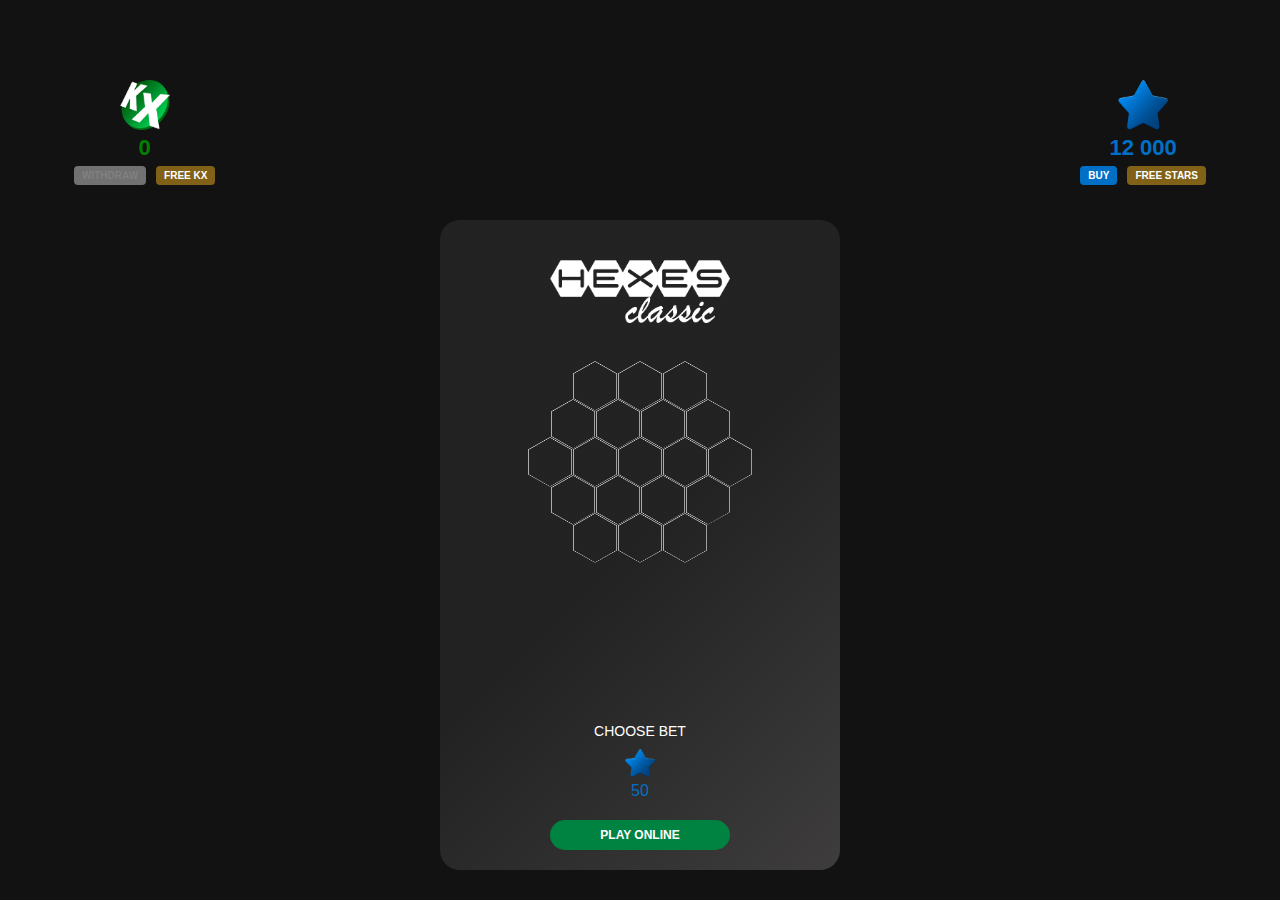
<file: index.html>
<!DOCTYPE html>
<html lang="en">
  <head>
    <meta charset="UTF-8" />
    <meta name="viewport" content="width=device-width, initial-scale=1.0" />
    <title>Hexes Classic</title>
    <link
      rel="stylesheet"
      href="https://cdnjs.cloudflare.com/ajax/libs/font-awesome/6.7.2/css/all.min.css"
    />
    <link rel="stylesheet" href="./styles/style.css" />
  </head>
  <body>
    <div class="header">
      <div class="balance">
        <img src="imgs/kx.png" alt="KK" /> <span>0</span>
        <div class="balance_bts">
          <button class="btn1">WITHDRAW</button>
          <button class="btn2">FREE KX</button>
        </div>
      </div>
      <div class="balance">
        <img src="./imgs/star.png" alt="Stars" />
        <span class="span2">12 000</span>
        <div class="balance_bts">
          <button class="btn3">BUY</button>
          <button class="btn2">FREE STARS</button>
        </div>
      </div>
    </div>
    <div class="container">
      <img class="logo" src="./imgs/logo.png" alt="" />
      <img src="./imgs/classic.png" alt="" class="classic" />
      <div class="hex-grid" id="hexGrid"></div>

      <p class="choose_text">CHOOSE BET</p>
      <img src="./imgs/star.png" class="choose_img" alt="" />
      <span class="choose_num">50</span>
      <button class="play-btn">
        <a href="./pages/waiting.html">PLAY ONLINE</a>
      </button>
    </div>

    <script src="./script/app.js"></script>
  </body>
</html>
</file>
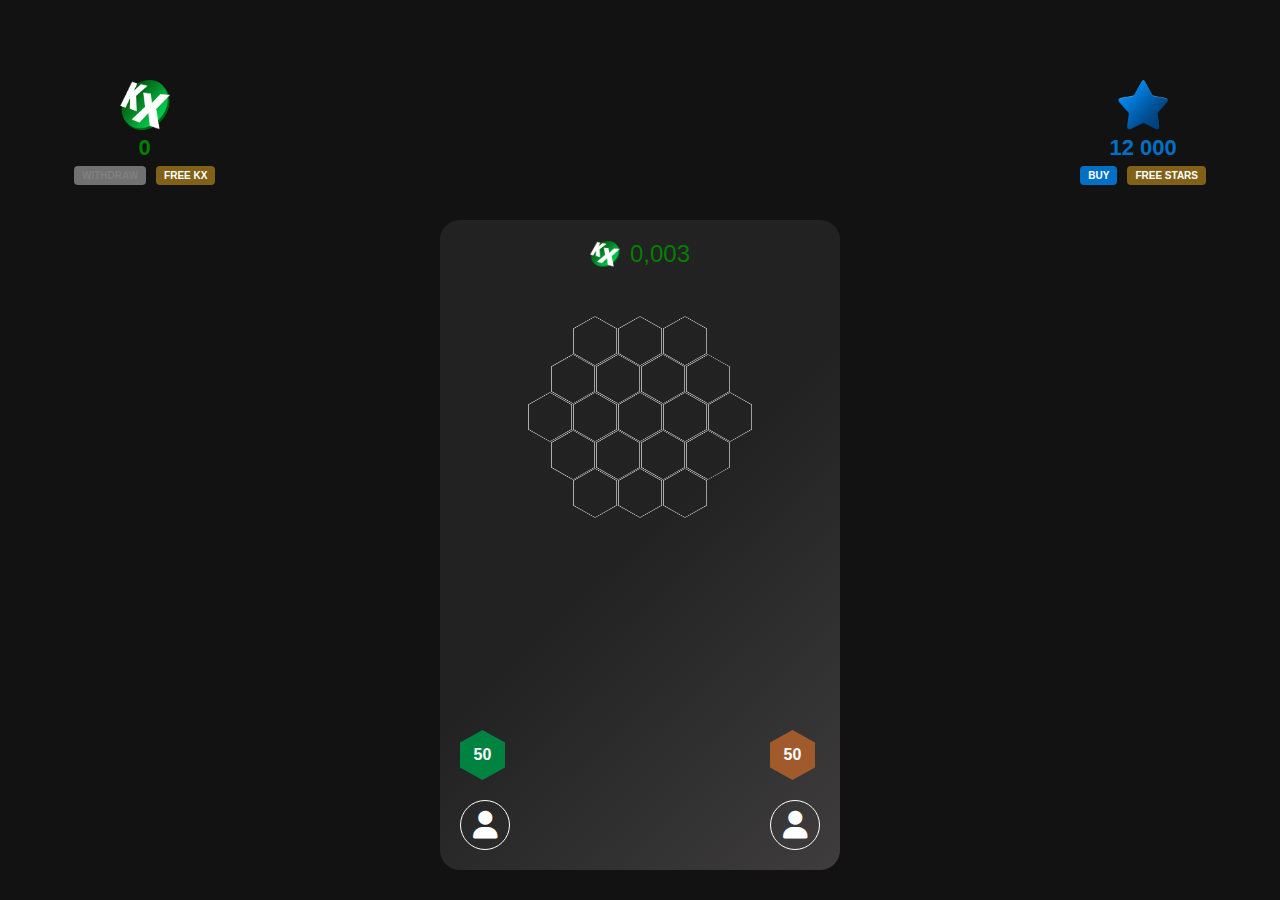
<file: pages/start.html>
<!DOCTYPE html>
<html lang="en">
  <head>
    <meta charset="UTF-8" />
    <meta name="viewport" content="width=device-width, initial-scale=1.0" />
    <title>Hexes Classic</title>
    <link
      rel="stylesheet"
      href="https://cdnjs.cloudflare.com/ajax/libs/font-awesome/6.7.2/css/all.min.css"
    />
    <link rel="stylesheet" href="../styles/style.css" />
  </head>
  <body>
    <div class="header">
      <div class="balance">
        <img src="../imgs/kx.png" alt="KK" /> <span>0</span>
        <div class="balance_bts">
          <button class="btn1">WITHDRAW</button>
          <button class="btn2">FREE KX</button>
        </div>
      </div>
      <div class="balance">
        <img src="../imgs/star.png" alt="Stars" />
        <span class="span2">12 000</span>
        <div class="balance_bts">
          <button class="btn3">BUY</button>
          <button class="btn2">FREE STARS</button>
        </div>
      </div>
    </div>
    <div class="container">
      <div class="kx_info">
        <img src="../imgs/kx.png" alt="" />
        <span>0,003</span>
      </div>

      <div class="hex-grid" id="hexGrid"></div>

      <div class="wait_user">
        <div class="user_info">
          <div class="hex-cell first">50</div>
          <div class="user">
            <i class="fa-solid fa-user"></i>
          </div>
        </div>

        <div class="user_info">
          <div class="hex-cell second">50</div>
          <div class="user">
            <i class="fa-solid fa-user"></i>
          </div>
        </div>
      </div>
    </div>

    <!-- MODAL WIN -->

    <!-- <div class="modal_win">
      <h2>YOU WIN</h2>
      <div class="kx_win">
        <img src="../imgs/kx.png" alt="" />
        <span>0,003</span>
      </div>
      <button class="kx_btn">CLAIM</button>
      <div class="kx_win">
        <img src="../imgs/star.png" alt="" />
        <span class="star_win">50</span>
      </div>
      <button class="kx_btn win_btn">CLAIM</button>
    </div> -->

    <!-- MODAL LOSE -->

    <!-- <div class="modal_lose">
      <h2>YOU LOST</h2>

      <button class="kx_btn lose_btn">CLOSE</button>
    </div> -->

    <script src="../script/app.js"></script>
  </body>
</html>
</file>
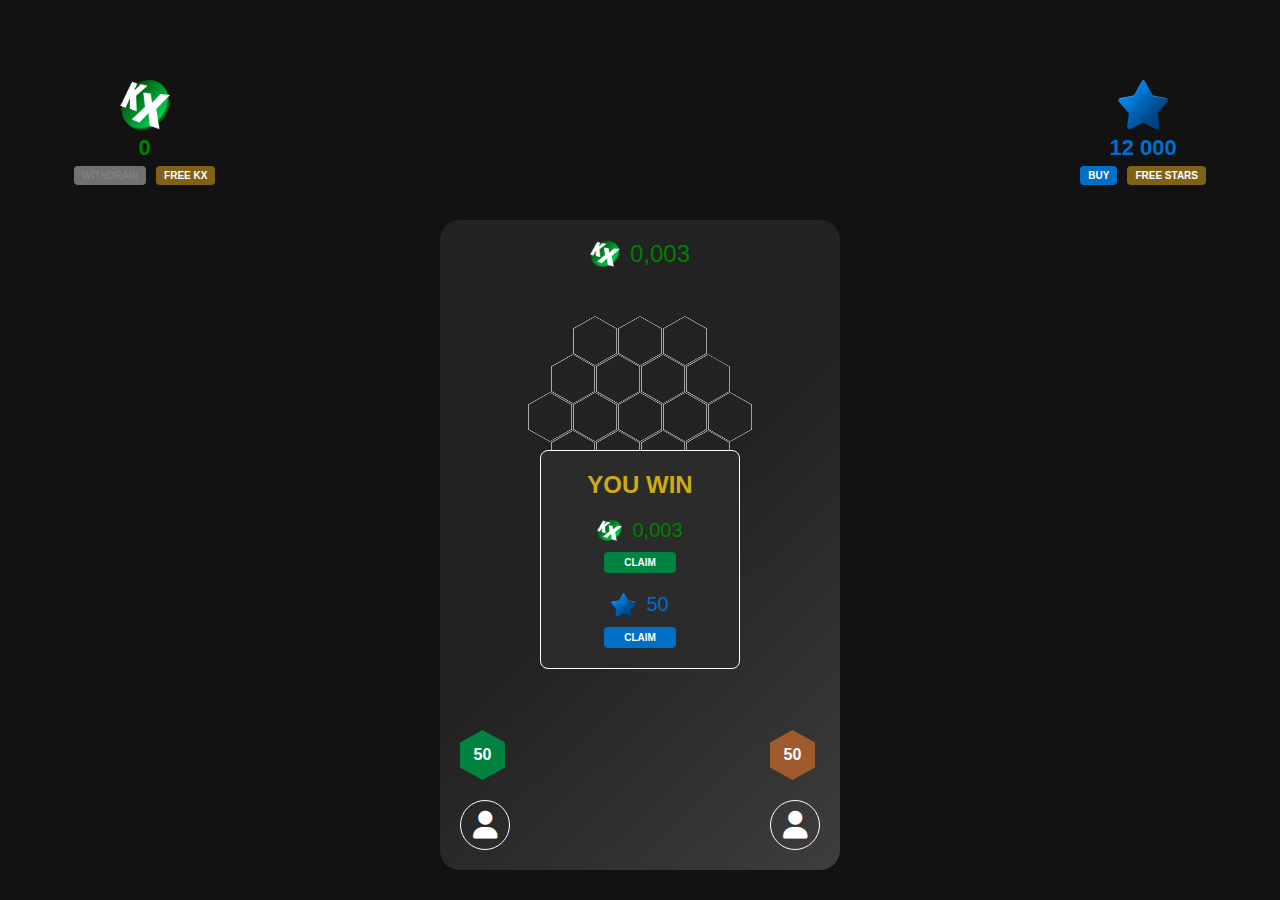
<file: pages/test.html>
<!DOCTYPE html>
<html lang="en">
  <head>
    <meta charset="UTF-8" />
    <meta name="viewport" content="width=device-width, initial-scale=1.0" />
    <title>Hexes Classic</title>
    <link
      rel="stylesheet"
      href="https://cdnjs.cloudflare.com/ajax/libs/font-awesome/6.7.2/css/all.min.css"
    />
    <link rel="stylesheet" href="../styles/style.css" />
  </head>
  <body>
    <div class="header">
      <div class="balance">
        <img src="../imgs/kx.png" alt="KK" /> <span>0</span>
        <div class="balance_bts">
          <button class="btn1">WITHDRAW</button>
          <button class="btn2">FREE KX</button>
        </div>
      </div>
      <div class="balance">
        <img src="../imgs/star.png" alt="Stars" />
        <span class="span2">12 000</span>
        <div class="balance_bts">
          <button class="btn3">BUY</button>
          <button class="btn2">FREE STARS</button>
        </div>
      </div>
    </div>
    <div class="container">
      <div class="kx_info">
        <img src="../imgs/kx.png" alt="" />
        <span>0,003</span>
      </div>

      <div class="hex-grid" id="hexGrid"></div>

      <div class="wait_user">
        <div class="user_info">
          <div class="hex-cell first">50</div>
          <div class="user">
            <i class="fa-solid fa-user"></i>
          </div>
        </div>

        <div class="user_info">
          <div class="hex-cell second">50</div>
          <div class="user">
            <i class="fa-solid fa-user"></i>
          </div>
        </div>
      </div>
    </div>

    <!-- MODAL WIN -->

    <div class="modal_win">
      <h2>YOU WIN</h2>
      <div class="kx_win">
        <img src="../imgs/kx.png" alt="" />
        <span>0,003</span>
      </div>
      <button class="kx_btn">CLAIM</button>
      <div class="kx_win">
        <img src="../imgs/star.png" alt="" />
        <span class="star_win">50</span>
      </div>
      <button class="kx_btn win_btn">CLAIM</button>
    </div>

    <!-- MODAL LOSE -->

    <!-- <div class="modal_lose">
      <h2>YOU LOST</h2>

      <button class="kx_btn lose_btn">CLOSE</button>
    </div> -->

    <script src="../script/app.js"></script>
  </body>
</html>
</file>
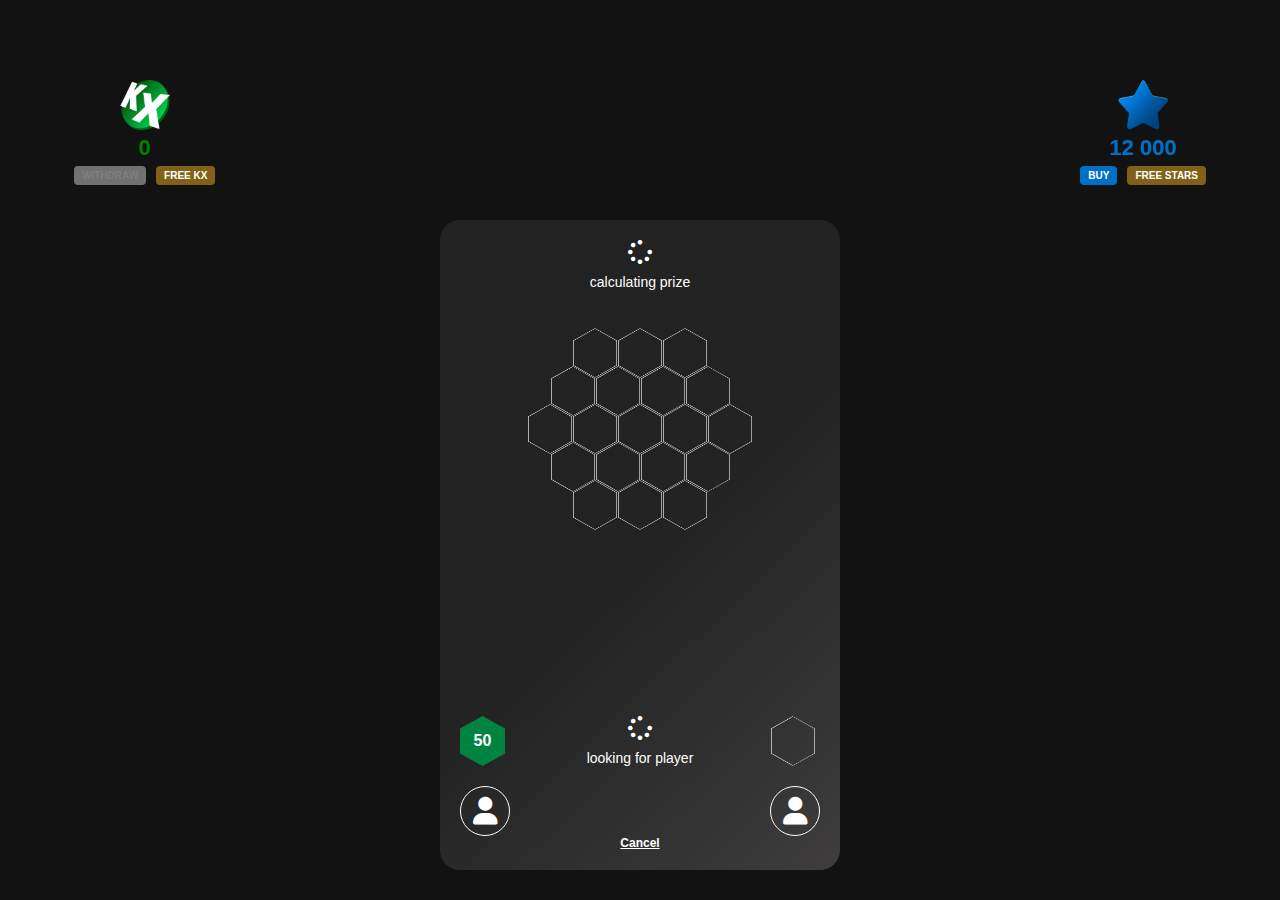
<file: pages/waiting.html>
<!DOCTYPE html>
<html lang="en">
  <head>
    <meta charset="UTF-8" />
    <meta name="viewport" content="width=device-width, initial-scale=1.0" />
    <title>Hexes Classic</title>
    <link
      rel="stylesheet"
      href="https://cdnjs.cloudflare.com/ajax/libs/font-awesome/6.7.2/css/all.min.css"
    />
    <link rel="stylesheet" href="../styles/style.css" />
  </head>
  <body>
    <div class="header">
      <div class="balance">
        <img src="../imgs/kx.png" alt="KK" /> <span>0</span>
        <div class="balance_bts">
          <button class="btn1">WITHDRAW</button>
          <button class="btn2">FREE KX</button>
        </div>
      </div>
      <div class="balance">
        <img src="../imgs/star.png" alt="Stars" />
        <span class="span2">12 000</span>
        <div class="balance_bts">
          <button class="btn3">BUY</button>
          <button class="btn2">FREE STARS</button>
        </div>
      </div>
    </div>
    <div class="container">
      <i class="fa-solid fa-spinner fa-spin waiting_loader"></i>
      <p class="waiting_text">calculating prize</p>
      <div class="hex-grid" id="hexGrid"></div>

      <div class="wait_user">
        <div class="user_info">
          <div class="hex-cell first">50</div>
          <div class="user">
            <i class="fa-solid fa-user"></i>
          </div>
        </div>
        <div class="user_info">
          <i class="fa-solid fa-spinner fa-spin waiting_loader"></i>
          <p class="waiting_text">looking for player</p>
        </div>
        <div class="user_info">
          <div class="hex-cell"></div>
          <div class="user">
            <i class="fa-solid fa-user"></i>
          </div>
        </div>
      </div>
      <button class="play-cancel">Cancel</button>
    </div>

    <script src="../script/app.js"></script>
  </body>
</html>
</file>
<file: styles/style.css>
* {
  margin: 0;
  padding: 0;
  box-sizing: border-box;
}
body {
  margin: 0;
  padding: 0;
  display: flex;
  flex-direction: column;
  align-items: center;
  justify-content: center;
  height: 100vh;
  background: #121212;
  color: white;
  font-family: Arial, sans-serif;
}
a {
  color: white;
  text-decoration: none;
}
.header {
  display: flex;
  justify-content: space-between;
  width: 90%;
  padding: 10px;
  margin-bottom: 20px;
  height: 130px;
  margin-top: 70px;
}
.balance {
  display: flex;
  flex-direction: column;
  align-items: center;
  gap: 5px;
}
.balance img {
  width: 50px;
  height: 50px;
}
.balance span {
  font-size: 22px;
  font-weight: bold;
  color: #008000;
}
.balance .span2 {
  color: #0070c7;
}
.balance_bts {
  display: flex;
  gap: 10px;
}
.balance_bts .btn1 {
  color: gray;
  background: #717171;
  border-radius: 4px;
  padding: 4px 8px;
  font-weight: bold;
  font-size: 10px;
  border: none;
}
.balance_bts .btn2 {
  color: white;
  background: #806117;
  border-radius: 4px;
  padding: 4px 8px;
  font-weight: bold;
  font-size: 10px;
  border: none;
}
.balance_bts .btn3 {
  color: white;
  background: #0070c7;
  border-radius: 4px;
  padding: 4px 8px;
  font-weight: bold;
  font-size: 10px;
  border: none;
}
.container {
  background: linear-gradient(
    136deg,
    rgba(58, 58, 58, 0.41) 50%,
    rgba(68, 66, 66, 0.89) 100%
  );

  padding: 20px;
  border-radius: 20px;
  text-align: center;
  width: 90%;
  max-width: 400px;
  display: flex;
  flex-direction: column;
  align-items: center;
  flex-grow: 1;
  margin-bottom: 30px;
  position: relative;
}

.logo {
  width: 50%;
  margin-top: 20px;
}
.classic {
  width: 25%;
  margin-right: -60px;
  margin-bottom: 50px;
}
.hex-grid {
  display: flex;
  flex-direction: column;
  align-items: center;
  gap: 0px;
  margin: 0px auto;
  flex-grow: 1;
}
.hex-row {
  display: flex;
  margin-top: -12px;
  /* gap: 1px; */
}
.hex-cell {
  width: 45px;
  height: 50px;
  /* background: white; */
  background: url(../imgs/mainitem.png) center/contain no-repeat;
  overflow: hidden;

  clip-path: polygon(50% 0%, 100% 25%, 100% 75%, 50% 100%, 0% 75%, 0% 25%);

  display: flex;
  align-items: center;
  justify-content: center;
  color: white;
  font-weight: bold;
  cursor: pointer;
  padding: 2px;
}

.hex-cell.gray {
  background: #4c4c4c;
}

.hex-cell.orange {
  background: #a05a2c;
}
.hex-cell.green {
  background: #008000;
}

.choose_text {
  margin-top: 20px;
  margin-bottom: 10px;
  font-size: 14px;
  font-weight: 500;
}

.choose_img {
  width: 30px;
  margin-bottom: 5px;
}

.choose_num {
  color: #0070c7;
  margin-bottom: 20px;
}

.play-btn {
  border: none;
  background: #008341;
  padding: 8px 50px;
  color: white;
  font-size: 12px;
  font-weight: bold;
  border-radius: 20px;
}

.waiting_loader {
  font-size: 24px;
  margin-bottom: 10px;
}
.waiting_text {
  margin-bottom: 50px;
  font-size: 14px;
}

.wait_user {
  display: flex;
  justify-content: space-between;
  width: 100%;
}

.user_info {
  display: flex;
  flex-direction: column;
}
.user_info .user {
  height: 50px;
  width: 50px;
  display: flex;
  justify-content: center;
  align-items: center;
  border: 1px solid white;
  border-radius: 50%;
}
.user_info .hex-cell {
  gap: 0;
  margin-bottom: 20px;
  padding: 0;
}
.user_info .user i {
  font-size: 28px;
  color: white;
}
.user_info .first {
  background: #008341;
}
.user_info .second {
  background: #a05a2c;
}

.play-cancel {
  border: none;
  color: white;
  font-size: 12px;
  font-weight: bold;
  background: transparent;
  text-decoration: underline;
  cursor: pointer;
}

.kx_info {
  display: flex;
  margin-bottom: 60px;
  align-items: center;
}
.kx_info img {
  width: 30px;
  margin-right: 10px;
}
.kx_info span {
  color: #008000;
  font-size: 24px;
}
.modal_win,
.modal_lose {
  display: flex;
  flex-direction: column;
  justify-content: center;
  align-items: center;
  position: absolute;
  left: 50%;
  top: 50%;
  transform: translate(-50%);
  width: 200px;
  border-radius: 8px;
  border: 1px solid white;
  background: #2b2b2b;
  padding: 20px 0px;
}
.modal_win h2 {
  color: #cdab18;
}
.kx_win {
  display: flex;
  margin-top: 20px;
  align-items: center;
}
.kx_win img {
  width: 25px;
  margin-right: 10px;
}
.kx_win span {
  color: #008000;
  font-size: 20px;
}
.kx_win .star_win {
  color: #0070c7;
}

.kx_btn {
  margin-top: 10px;
  border: none;
  background: #008341;
  padding: 5px 20px;
  color: white;
  font-size: 10px;
  font-weight: bold;
  border-radius: 4px;
}

.win_btn {
  background-color: #0070c7;
}

.modal_lose h2 {
  margin-top: 50px;
  margin-bottom: 30px;
  color: #595c60;
  font-size: 18px;
}

.modal_lose .lose_btn {
  background: #666666;
}
</file>
